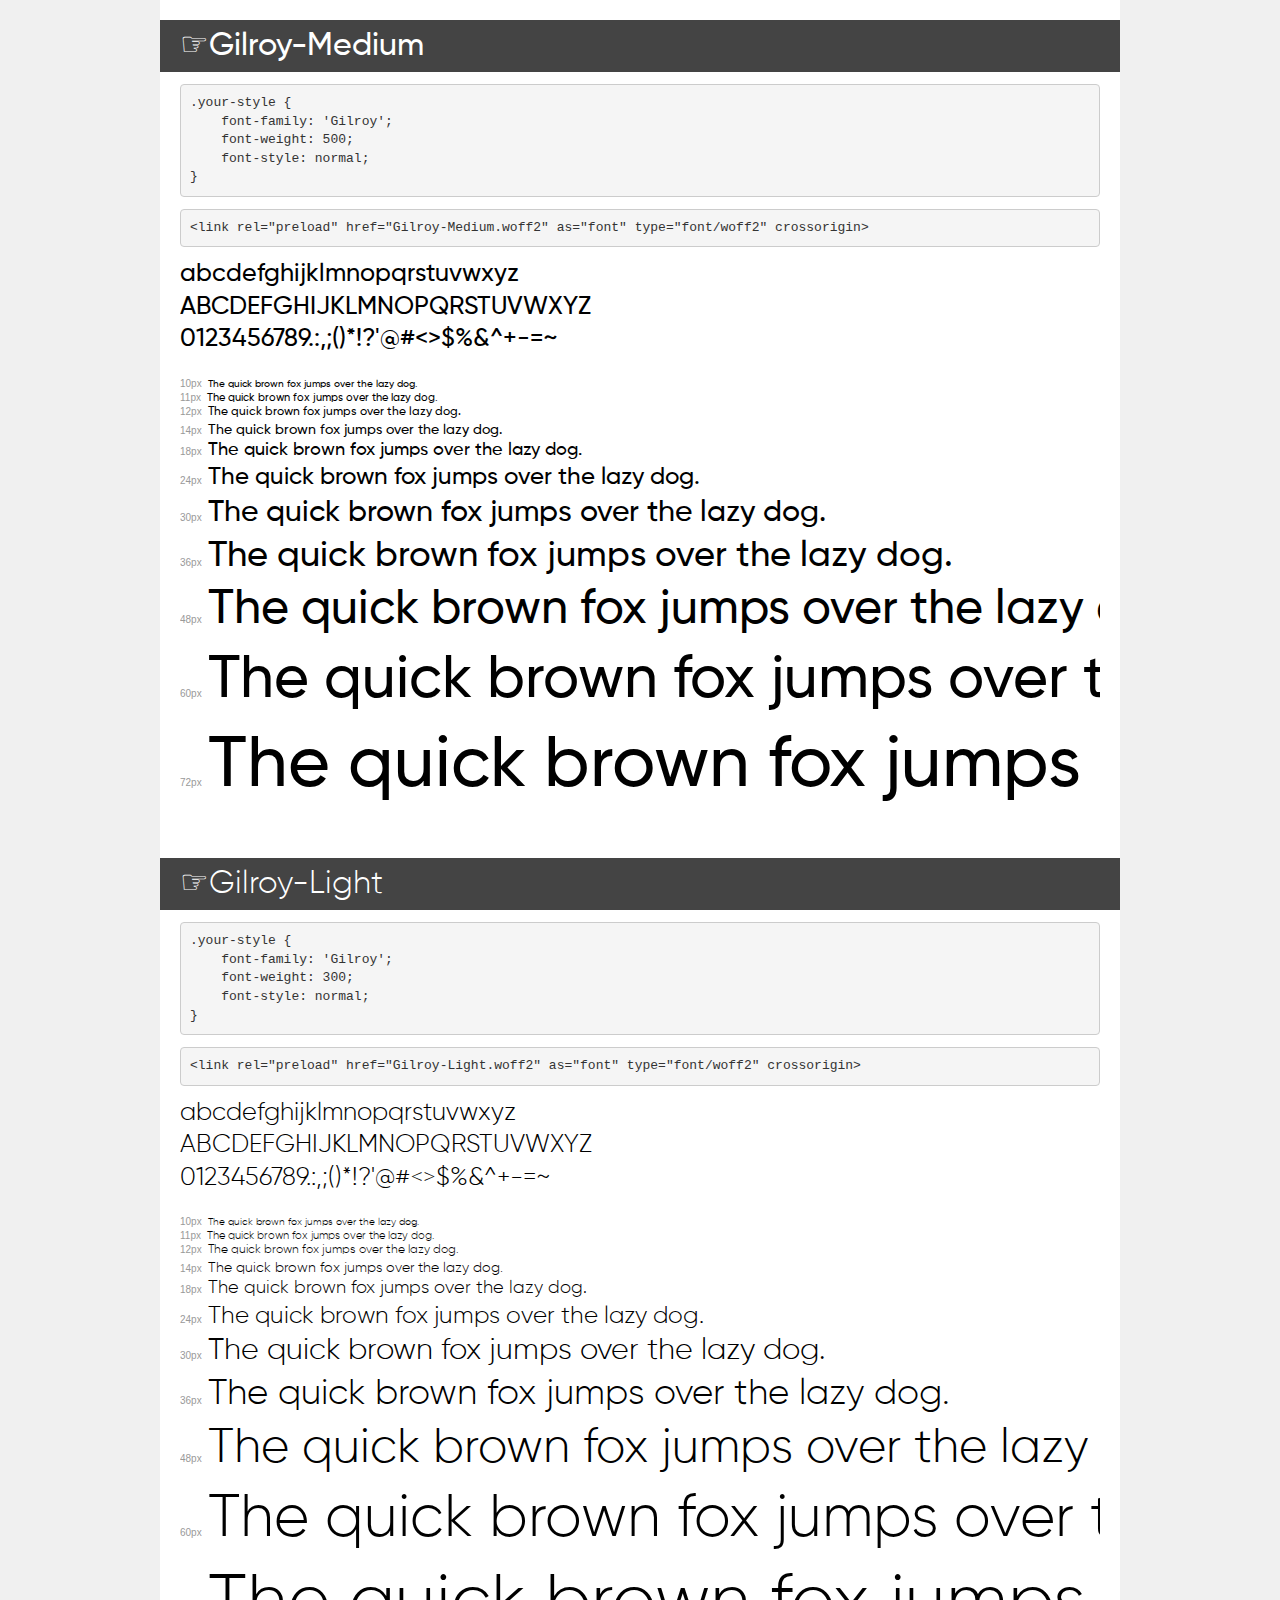
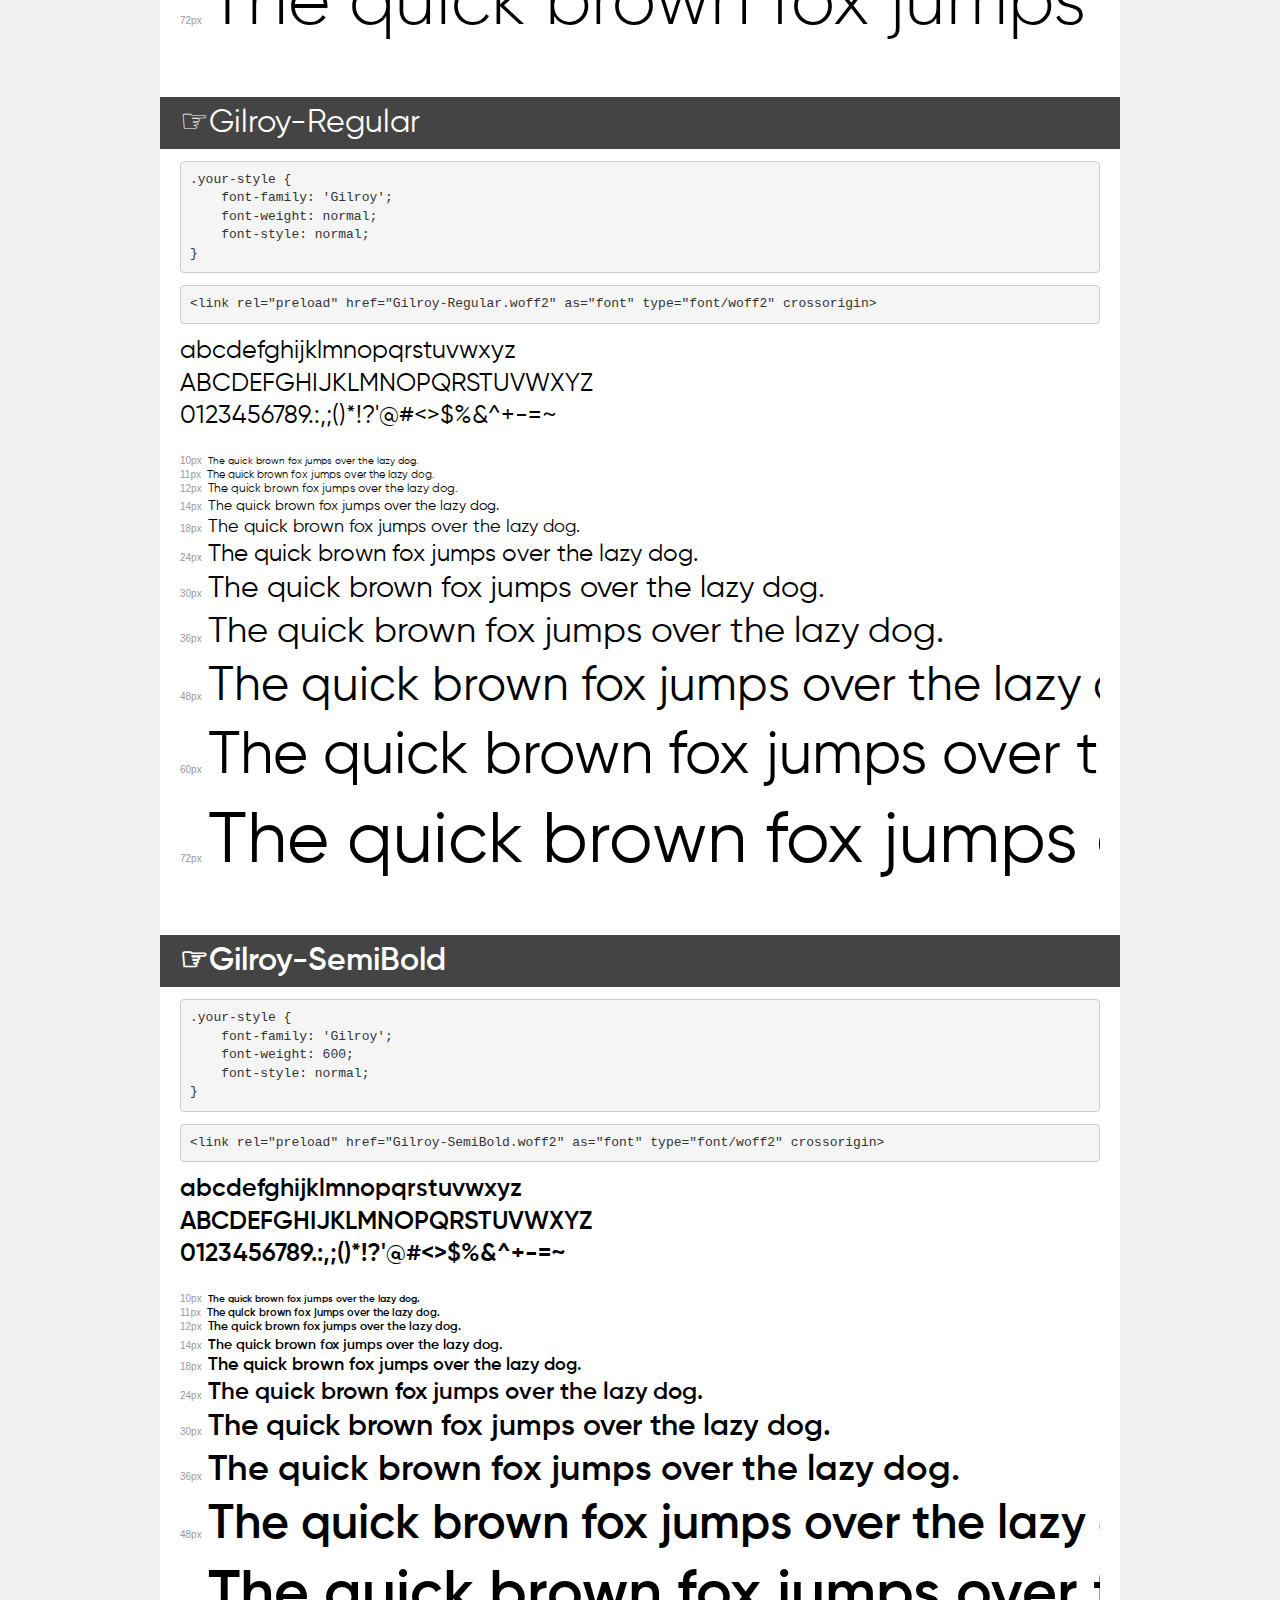
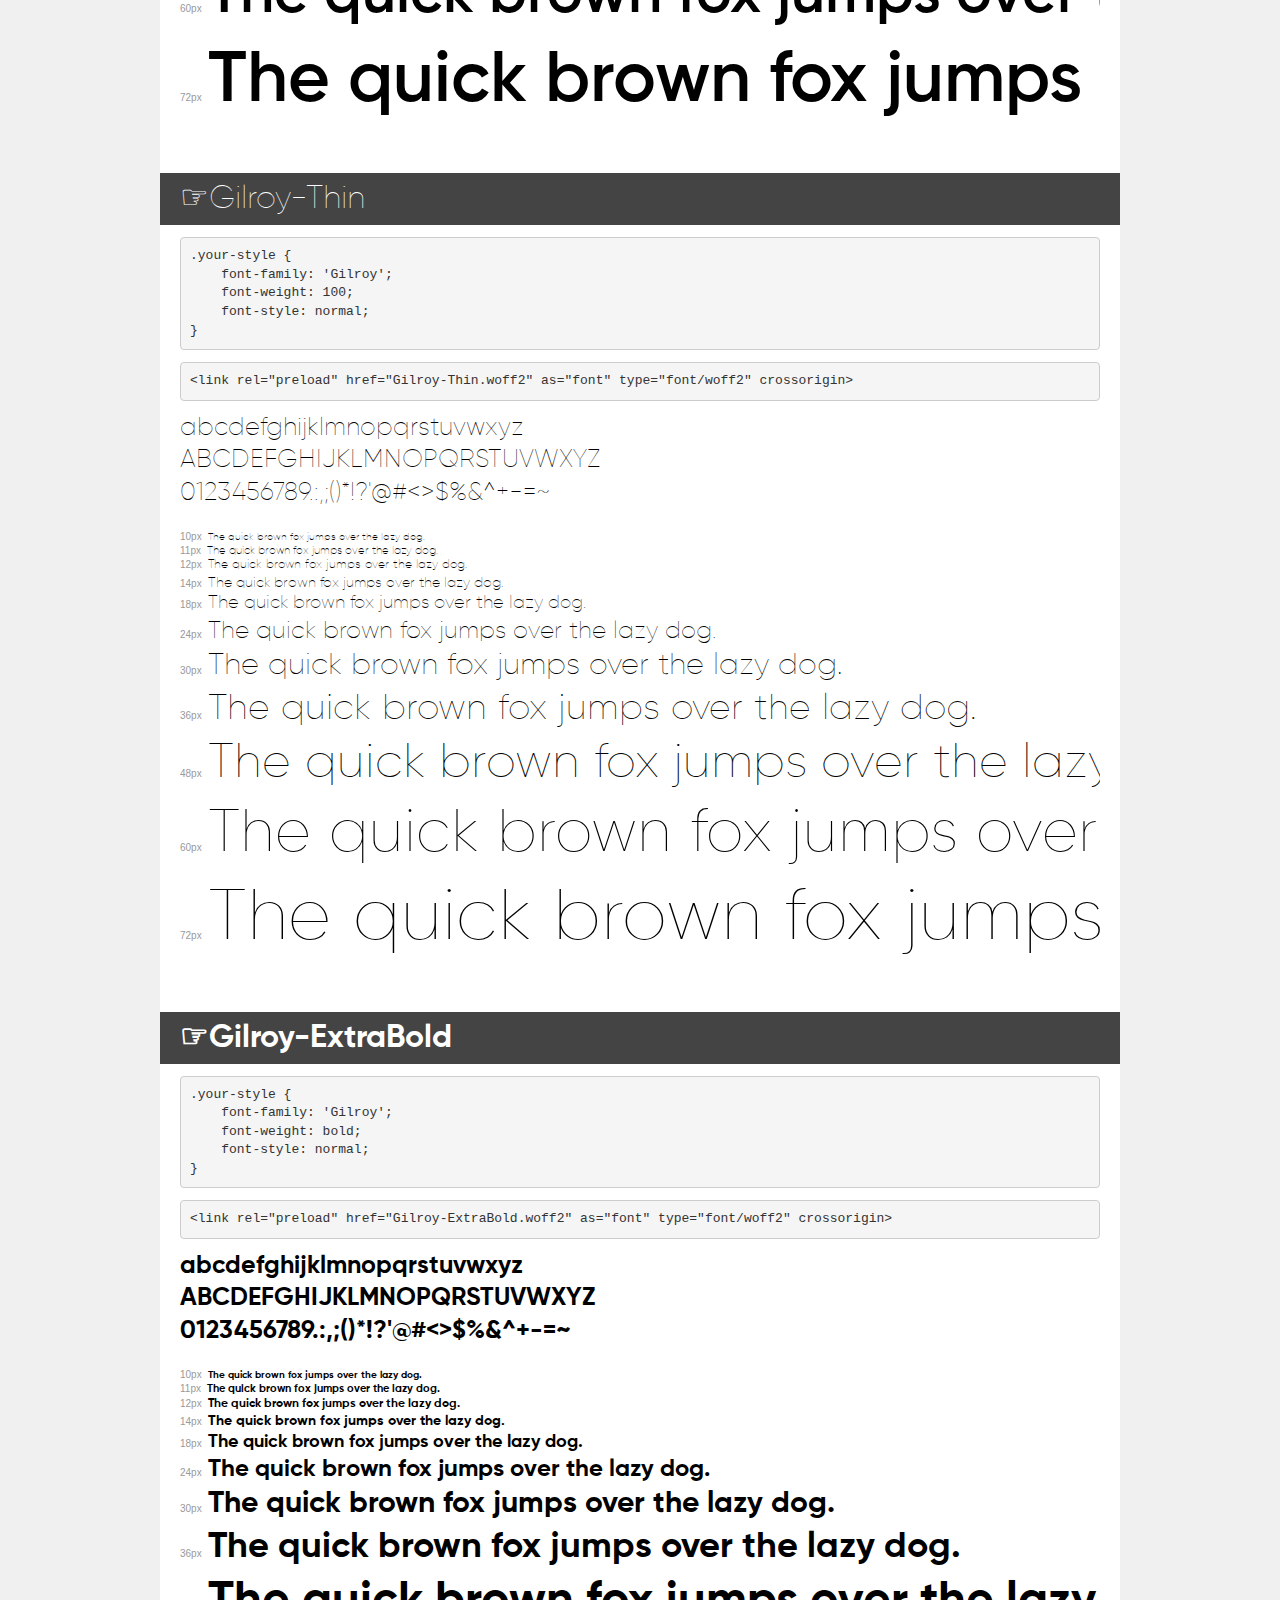
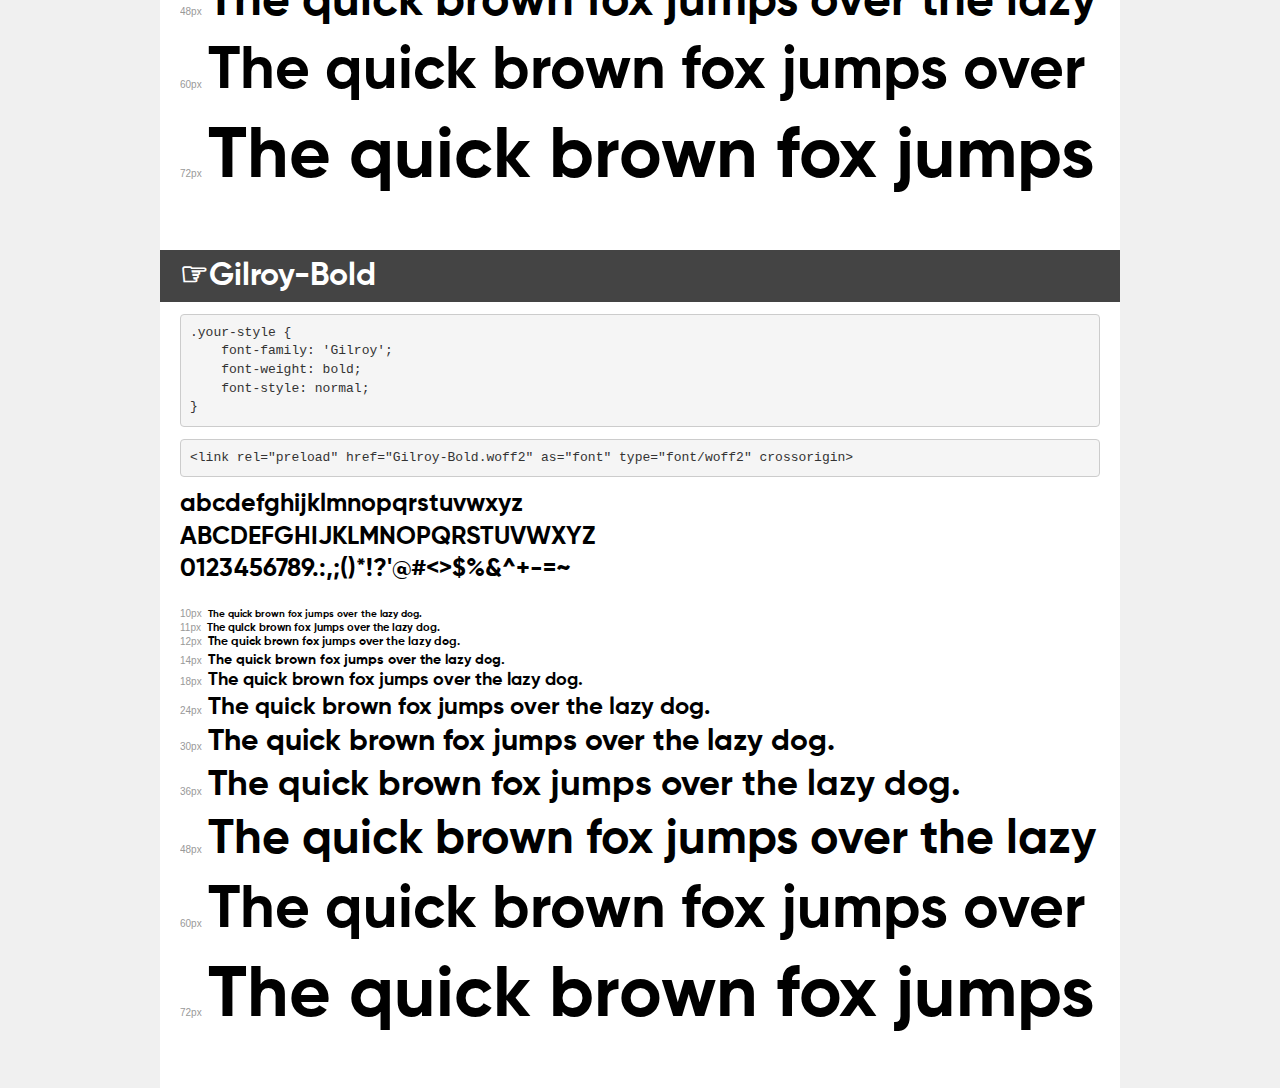
<file: assets/fonts/gilroy/demo.html>
<!DOCTYPE html>
<html lang="en">
<head>
    <meta charset="utf-8">
    <meta http-equiv="X-UA-Compatible" content="IE=edge">
    <meta name="viewport" content="width=device-width, initial-scale=1">
    <meta name="robots" content="noindex, noarchive">
    <meta name="format-detection" content="telephone=no">
    <title>Transfonter demo</title>
    <link href="stylesheet.css" rel="stylesheet">
    <style>
        /*
        http://meyerweb.com/eric/tools/css/reset/
        v2.0 | 20110126
        License: none (public domain)
        */
        html, body, div, span, applet, object, iframe,
        h1, h2, h3, h4, h5, h6, p, blockquote, pre,
        a, abbr, acronym, address, big, cite, code,
        del, dfn, em, img, ins, kbd, q, s, samp,
        small, strike, strong, sub, sup, tt, var,
        b, u, i, center,
        dl, dt, dd, ol, ul, li,
        fieldset, form, label, legend,
        table, caption, tbody, tfoot, thead, tr, th, td,
        article, aside, canvas, details, embed,
        figure, figcaption, footer, header, hgroup,
        menu, nav, output, ruby, section, summary,
        time, mark, audio, video {
            margin: 0;
            padding: 0;
            border: 0;
            font-size: 100%;
            font: inherit;
            vertical-align: baseline;
        }
        /* HTML5 display-role reset for older browsers */
        article, aside, details, figcaption, figure,
        footer, header, hgroup, menu, nav, section {
            display: block;
        }
        body {
            line-height: 1;
        }
        ol, ul {
            list-style: none;
        }
        blockquote, q {
            quotes: none;
        }
        blockquote:before, blockquote:after,
        q:before, q:after {
            content: '';
            content: none;
        }
        table {
            border-collapse: collapse;
            border-spacing: 0;
        }
        /* demo styles */
        body {
            background: #f0f0f0;
            color: #000;
        }
        .page {
            background: #fff;
            width: 920px;
            margin: 0 auto;
            padding: 20px 20px 0 20px;
            overflow: hidden;
        }
        .font-container {
            overflow-x: auto;
            overflow-y: hidden;
            margin-bottom: 40px;
            line-height: 1.3;
            white-space: nowrap;
            padding-bottom: 5px;
        }
        h1 {
            position: relative;
            background: #444;
            font-size: 32px;
            color: #fff;
            padding: 10px 20px;
            margin: 0 -20px 12px -20px;
        }
        .letters {
            font-size: 25px;
            margin-bottom: 20px;
        }
        .s10:before {
            content: '10px';
        }
        .s11:before {
            content: '11px';
        }
        .s12:before {
            content: '12px';
        }
        .s14:before {
            content: '14px';
        }
        .s18:before {
            content: '18px';
        }
        .s24:before {
            content: '24px';
        }
        .s30:before {
            content: '30px';
        }
        .s36:before {
            content: '36px';
        }
        .s48:before {
            content: '48px';
        }
        .s60:before {
            content: '60px';
        }
        .s72:before {
            content: '72px';
        }
        .s10:before, .s11:before, .s12:before, .s14:before,
        .s18:before, .s24:before, .s30:before, .s36:before,
        .s48:before, .s60:before, .s72:before {
            font-family: Arial, sans-serif;
            font-size: 10px;
            font-weight: normal;
            font-style: normal;
            color: #999;
            padding-right: 6px;
        }
        pre {
            display: block;
            padding: 9px;
            margin: 0 0 12px;
            font-family: Monaco, Menlo, Consolas, "Courier New", monospace;
            font-size: 13px;
            line-height: 1.428571429;
            color: #333;
            font-weight: normal;
            font-style: normal;
            background-color: #f5f5f5;
            border: 1px solid #ccc;
            overflow-x: auto;
            border-radius: 4px;
        }
        /* responsive */
        @media (max-width: 959px) {
            .page {
                width: auto;
                margin: 0;
            }
        }
    </style>
</head>
<body>
<div class="page">
    <div class="demo">
        <h1 style="font-family: 'Gilroy'; font-weight: 500; font-style: normal;">☞Gilroy-Medium</h1>
        <pre title="Usage">.your-style {
    font-family: 'Gilroy';
    font-weight: 500;
    font-style: normal;
}</pre>
        <pre title="Preload (optional)">
&lt;link rel=&quot;preload&quot; href=&quot;Gilroy-Medium.woff2&quot; as=&quot;font&quot; type=&quot;font/woff2&quot; crossorigin&gt;</pre>
        <div class="font-container" style="font-family: 'Gilroy'; font-weight: 500; font-style: normal;">
            <p class="letters">
                abcdefghijklmnopqrstuvwxyz<br>
ABCDEFGHIJKLMNOPQRSTUVWXYZ<br>
                0123456789.:,;()*!?'@#&lt;&gt;$%&^+-=~
            </p>
            <p class="s10" style="font-size: 10px;">The quick brown fox jumps over the lazy dog.</p>
            <p class="s11" style="font-size: 11px;">The quick brown fox jumps over the lazy dog.</p>
            <p class="s12" style="font-size: 12px;">The quick brown fox jumps over the lazy dog.</p>
            <p class="s14" style="font-size: 14px;">The quick brown fox jumps over the lazy dog.</p>
            <p class="s18" style="font-size: 18px;">The quick brown fox jumps over the lazy dog.</p>
            <p class="s24" style="font-size: 24px;">The quick brown fox jumps over the lazy dog.</p>
            <p class="s30" style="font-size: 30px;">The quick brown fox jumps over the lazy dog.</p>
            <p class="s36" style="font-size: 36px;">The quick brown fox jumps over the lazy dog.</p>
            <p class="s48" style="font-size: 48px;">The quick brown fox jumps over the lazy dog.</p>
            <p class="s60" style="font-size: 60px;">The quick brown fox jumps over the lazy dog.</p>
            <p class="s72" style="font-size: 72px;">The quick brown fox jumps over the lazy dog.</p>
        </div>
    </div>

    <div class="demo">
        <h1 style="font-family: 'Gilroy'; font-weight: 300; font-style: normal;">☞Gilroy-Light</h1>
        <pre title="Usage">.your-style {
    font-family: 'Gilroy';
    font-weight: 300;
    font-style: normal;
}</pre>
        <pre title="Preload (optional)">
&lt;link rel=&quot;preload&quot; href=&quot;Gilroy-Light.woff2&quot; as=&quot;font&quot; type=&quot;font/woff2&quot; crossorigin&gt;</pre>
        <div class="font-container" style="font-family: 'Gilroy'; font-weight: 300; font-style: normal;">
            <p class="letters">
                abcdefghijklmnopqrstuvwxyz<br>
ABCDEFGHIJKLMNOPQRSTUVWXYZ<br>
                0123456789.:,;()*!?'@#&lt;&gt;$%&^+-=~
            </p>
            <p class="s10" style="font-size: 10px;">The quick brown fox jumps over the lazy dog.</p>
            <p class="s11" style="font-size: 11px;">The quick brown fox jumps over the lazy dog.</p>
            <p class="s12" style="font-size: 12px;">The quick brown fox jumps over the lazy dog.</p>
            <p class="s14" style="font-size: 14px;">The quick brown fox jumps over the lazy dog.</p>
            <p class="s18" style="font-size: 18px;">The quick brown fox jumps over the lazy dog.</p>
            <p class="s24" style="font-size: 24px;">The quick brown fox jumps over the lazy dog.</p>
            <p class="s30" style="font-size: 30px;">The quick brown fox jumps over the lazy dog.</p>
            <p class="s36" style="font-size: 36px;">The quick brown fox jumps over the lazy dog.</p>
            <p class="s48" style="font-size: 48px;">The quick brown fox jumps over the lazy dog.</p>
            <p class="s60" style="font-size: 60px;">The quick brown fox jumps over the lazy dog.</p>
            <p class="s72" style="font-size: 72px;">The quick brown fox jumps over the lazy dog.</p>
        </div>
    </div>

    <div class="demo">
        <h1 style="font-family: 'Gilroy'; font-weight: normal; font-style: normal;">☞Gilroy-Regular</h1>
        <pre title="Usage">.your-style {
    font-family: 'Gilroy';
    font-weight: normal;
    font-style: normal;
}</pre>
        <pre title="Preload (optional)">
&lt;link rel=&quot;preload&quot; href=&quot;Gilroy-Regular.woff2&quot; as=&quot;font&quot; type=&quot;font/woff2&quot; crossorigin&gt;</pre>
        <div class="font-container" style="font-family: 'Gilroy'; font-weight: normal; font-style: normal;">
            <p class="letters">
                abcdefghijklmnopqrstuvwxyz<br>
ABCDEFGHIJKLMNOPQRSTUVWXYZ<br>
                0123456789.:,;()*!?'@#&lt;&gt;$%&^+-=~
            </p>
            <p class="s10" style="font-size: 10px;">The quick brown fox jumps over the lazy dog.</p>
            <p class="s11" style="font-size: 11px;">The quick brown fox jumps over the lazy dog.</p>
            <p class="s12" style="font-size: 12px;">The quick brown fox jumps over the lazy dog.</p>
            <p class="s14" style="font-size: 14px;">The quick brown fox jumps over the lazy dog.</p>
            <p class="s18" style="font-size: 18px;">The quick brown fox jumps over the lazy dog.</p>
            <p class="s24" style="font-size: 24px;">The quick brown fox jumps over the lazy dog.</p>
            <p class="s30" style="font-size: 30px;">The quick brown fox jumps over the lazy dog.</p>
            <p class="s36" style="font-size: 36px;">The quick brown fox jumps over the lazy dog.</p>
            <p class="s48" style="font-size: 48px;">The quick brown fox jumps over the lazy dog.</p>
            <p class="s60" style="font-size: 60px;">The quick brown fox jumps over the lazy dog.</p>
            <p class="s72" style="font-size: 72px;">The quick brown fox jumps over the lazy dog.</p>
        </div>
    </div>

    <div class="demo">
        <h1 style="font-family: 'Gilroy'; font-weight: 600; font-style: normal;">☞Gilroy-SemiBold</h1>
        <pre title="Usage">.your-style {
    font-family: 'Gilroy';
    font-weight: 600;
    font-style: normal;
}</pre>
        <pre title="Preload (optional)">
&lt;link rel=&quot;preload&quot; href=&quot;Gilroy-SemiBold.woff2&quot; as=&quot;font&quot; type=&quot;font/woff2&quot; crossorigin&gt;</pre>
        <div class="font-container" style="font-family: 'Gilroy'; font-weight: 600; font-style: normal;">
            <p class="letters">
                abcdefghijklmnopqrstuvwxyz<br>
ABCDEFGHIJKLMNOPQRSTUVWXYZ<br>
                0123456789.:,;()*!?'@#&lt;&gt;$%&^+-=~
            </p>
            <p class="s10" style="font-size: 10px;">The quick brown fox jumps over the lazy dog.</p>
            <p class="s11" style="font-size: 11px;">The quick brown fox jumps over the lazy dog.</p>
            <p class="s12" style="font-size: 12px;">The quick brown fox jumps over the lazy dog.</p>
            <p class="s14" style="font-size: 14px;">The quick brown fox jumps over the lazy dog.</p>
            <p class="s18" style="font-size: 18px;">The quick brown fox jumps over the lazy dog.</p>
            <p class="s24" style="font-size: 24px;">The quick brown fox jumps over the lazy dog.</p>
            <p class="s30" style="font-size: 30px;">The quick brown fox jumps over the lazy dog.</p>
            <p class="s36" style="font-size: 36px;">The quick brown fox jumps over the lazy dog.</p>
            <p class="s48" style="font-size: 48px;">The quick brown fox jumps over the lazy dog.</p>
            <p class="s60" style="font-size: 60px;">The quick brown fox jumps over the lazy dog.</p>
            <p class="s72" style="font-size: 72px;">The quick brown fox jumps over the lazy dog.</p>
        </div>
    </div>

    <div class="demo">
        <h1 style="font-family: 'Gilroy'; font-weight: 100; font-style: normal;">☞Gilroy-Thin</h1>
        <pre title="Usage">.your-style {
    font-family: 'Gilroy';
    font-weight: 100;
    font-style: normal;
}</pre>
        <pre title="Preload (optional)">
&lt;link rel=&quot;preload&quot; href=&quot;Gilroy-Thin.woff2&quot; as=&quot;font&quot; type=&quot;font/woff2&quot; crossorigin&gt;</pre>
        <div class="font-container" style="font-family: 'Gilroy'; font-weight: 100; font-style: normal;">
            <p class="letters">
                abcdefghijklmnopqrstuvwxyz<br>
ABCDEFGHIJKLMNOPQRSTUVWXYZ<br>
                0123456789.:,;()*!?'@#&lt;&gt;$%&^+-=~
            </p>
            <p class="s10" style="font-size: 10px;">The quick brown fox jumps over the lazy dog.</p>
            <p class="s11" style="font-size: 11px;">The quick brown fox jumps over the lazy dog.</p>
            <p class="s12" style="font-size: 12px;">The quick brown fox jumps over the lazy dog.</p>
            <p class="s14" style="font-size: 14px;">The quick brown fox jumps over the lazy dog.</p>
            <p class="s18" style="font-size: 18px;">The quick brown fox jumps over the lazy dog.</p>
            <p class="s24" style="font-size: 24px;">The quick brown fox jumps over the lazy dog.</p>
            <p class="s30" style="font-size: 30px;">The quick brown fox jumps over the lazy dog.</p>
            <p class="s36" style="font-size: 36px;">The quick brown fox jumps over the lazy dog.</p>
            <p class="s48" style="font-size: 48px;">The quick brown fox jumps over the lazy dog.</p>
            <p class="s60" style="font-size: 60px;">The quick brown fox jumps over the lazy dog.</p>
            <p class="s72" style="font-size: 72px;">The quick brown fox jumps over the lazy dog.</p>
        </div>
    </div>

    <div class="demo">
        <h1 style="font-family: 'Gilroy'; font-weight: bold; font-style: normal;">☞Gilroy-ExtraBold</h1>
        <pre title="Usage">.your-style {
    font-family: 'Gilroy';
    font-weight: bold;
    font-style: normal;
}</pre>
        <pre title="Preload (optional)">
&lt;link rel=&quot;preload&quot; href=&quot;Gilroy-ExtraBold.woff2&quot; as=&quot;font&quot; type=&quot;font/woff2&quot; crossorigin&gt;</pre>
        <div class="font-container" style="font-family: 'Gilroy'; font-weight: bold; font-style: normal;">
            <p class="letters">
                abcdefghijklmnopqrstuvwxyz<br>
ABCDEFGHIJKLMNOPQRSTUVWXYZ<br>
                0123456789.:,;()*!?'@#&lt;&gt;$%&^+-=~
            </p>
            <p class="s10" style="font-size: 10px;">The quick brown fox jumps over the lazy dog.</p>
            <p class="s11" style="font-size: 11px;">The quick brown fox jumps over the lazy dog.</p>
            <p class="s12" style="font-size: 12px;">The quick brown fox jumps over the lazy dog.</p>
            <p class="s14" style="font-size: 14px;">The quick brown fox jumps over the lazy dog.</p>
            <p class="s18" style="font-size: 18px;">The quick brown fox jumps over the lazy dog.</p>
            <p class="s24" style="font-size: 24px;">The quick brown fox jumps over the lazy dog.</p>
            <p class="s30" style="font-size: 30px;">The quick brown fox jumps over the lazy dog.</p>
            <p class="s36" style="font-size: 36px;">The quick brown fox jumps over the lazy dog.</p>
            <p class="s48" style="font-size: 48px;">The quick brown fox jumps over the lazy dog.</p>
            <p class="s60" style="font-size: 60px;">The quick brown fox jumps over the lazy dog.</p>
            <p class="s72" style="font-size: 72px;">The quick brown fox jumps over the lazy dog.</p>
        </div>
    </div>

    <div class="demo">
        <h1 style="font-family: 'Gilroy'; font-weight: bold; font-style: normal;">☞Gilroy-Bold</h1>
        <pre title="Usage">.your-style {
    font-family: 'Gilroy';
    font-weight: bold;
    font-style: normal;
}</pre>
        <pre title="Preload (optional)">
&lt;link rel=&quot;preload&quot; href=&quot;Gilroy-Bold.woff2&quot; as=&quot;font&quot; type=&quot;font/woff2&quot; crossorigin&gt;</pre>
        <div class="font-container" style="font-family: 'Gilroy'; font-weight: bold; font-style: normal;">
            <p class="letters">
                abcdefghijklmnopqrstuvwxyz<br>
ABCDEFGHIJKLMNOPQRSTUVWXYZ<br>
                0123456789.:,;()*!?'@#&lt;&gt;$%&^+-=~
            </p>
            <p class="s10" style="font-size: 10px;">The quick brown fox jumps over the lazy dog.</p>
            <p class="s11" style="font-size: 11px;">The quick brown fox jumps over the lazy dog.</p>
            <p class="s12" style="font-size: 12px;">The quick brown fox jumps over the lazy dog.</p>
            <p class="s14" style="font-size: 14px;">The quick brown fox jumps over the lazy dog.</p>
            <p class="s18" style="font-size: 18px;">The quick brown fox jumps over the lazy dog.</p>
            <p class="s24" style="font-size: 24px;">The quick brown fox jumps over the lazy dog.</p>
            <p class="s30" style="font-size: 30px;">The quick brown fox jumps over the lazy dog.</p>
            <p class="s36" style="font-size: 36px;">The quick brown fox jumps over the lazy dog.</p>
            <p class="s48" style="font-size: 48px;">The quick brown fox jumps over the lazy dog.</p>
            <p class="s60" style="font-size: 60px;">The quick brown fox jumps over the lazy dog.</p>
            <p class="s72" style="font-size: 72px;">The quick brown fox jumps over the lazy dog.</p>
        </div>
    </div>

</div>
</body>
</html>
</file>
<file: assets/fonts/gilroy/stylesheet.css>
@font-face {
    font-family: 'Gilroy';
    src: url('Gilroy-Medium.eot');
    src: url('Gilroy-Medium.eot?#iefix') format('embedded-opentype'),
        url('Gilroy-Medium.woff2') format('woff2'),
        url('Gilroy-Medium.woff') format('woff'),
        url('Gilroy-Medium.ttf') format('truetype'),
        url('Gilroy-Medium.svg#Gilroy-Medium') format('svg');
    font-weight: 500;
    font-style: normal;
    font-display: swap;
}

@font-face {
    font-family: 'Gilroy';
    src: url('Gilroy-Light.eot');
    src: url('Gilroy-Light.eot?#iefix') format('embedded-opentype'),
        url('Gilroy-Light.woff2') format('woff2'),
        url('Gilroy-Light.woff') format('woff'),
        url('Gilroy-Light.ttf') format('truetype'),
        url('Gilroy-Light.svg#Gilroy-Light') format('svg');
    font-weight: 300;
    font-style: normal;
    font-display: swap;
}

@font-face {
    font-family: 'Gilroy';
    src: url('Gilroy-Regular.eot');
    src: url('Gilroy-Regular.eot?#iefix') format('embedded-opentype'),
        url('Gilroy-Regular.woff2') format('woff2'),
        url('Gilroy-Regular.woff') format('woff'),
        url('Gilroy-Regular.ttf') format('truetype'),
        url('Gilroy-Regular.svg#Gilroy-Regular') format('svg');
    font-weight: normal;
    font-style: normal;
    font-display: swap;
}

@font-face {
    font-family: 'Gilroy';
    src: url('Gilroy-SemiBold.eot');
    src: url('Gilroy-SemiBold.eot?#iefix') format('embedded-opentype'),
        url('Gilroy-SemiBold.woff2') format('woff2'),
        url('Gilroy-SemiBold.woff') format('woff'),
        url('Gilroy-SemiBold.ttf') format('truetype'),
        url('Gilroy-SemiBold.svg#Gilroy-SemiBold') format('svg');
    font-weight: 600;
    font-style: normal;
    font-display: swap;
}

@font-face {
    font-family: 'Gilroy';
    src: url('Gilroy-Thin.eot');
    src: url('Gilroy-Thin.eot?#iefix') format('embedded-opentype'),
        url('Gilroy-Thin.woff2') format('woff2'),
        url('Gilroy-Thin.woff') format('woff'),
        url('Gilroy-Thin.ttf') format('truetype'),
        url('Gilroy-Thin.svg#Gilroy-Thin') format('svg');
    font-weight: 100;
    font-style: normal;
    font-display: swap;
}

@font-face {
    font-family: 'Gilroy';
    src: url('Gilroy-ExtraBold.eot');
    src: url('Gilroy-ExtraBold.eot?#iefix') format('embedded-opentype'),
        url('Gilroy-ExtraBold.woff2') format('woff2'),
        url('Gilroy-ExtraBold.woff') format('woff'),
        url('Gilroy-ExtraBold.ttf') format('truetype'),
        url('Gilroy-ExtraBold.svg#Gilroy-ExtraBold') format('svg');
    font-weight: bold;
    font-style: normal;
    font-display: swap;
}

@font-face {
    font-family: 'Gilroy';
    src: url('Gilroy-Bold.eot');
    src: url('Gilroy-Bold.eot?#iefix') format('embedded-opentype'),
        url('Gilroy-Bold.woff2') format('woff2'),
        url('Gilroy-Bold.woff') format('woff'),
        url('Gilroy-Bold.ttf') format('truetype'),
        url('Gilroy-Bold.svg#Gilroy-Bold') format('svg');
    font-weight: bold;
    font-style: normal;
    font-display: swap;
}
</file>
